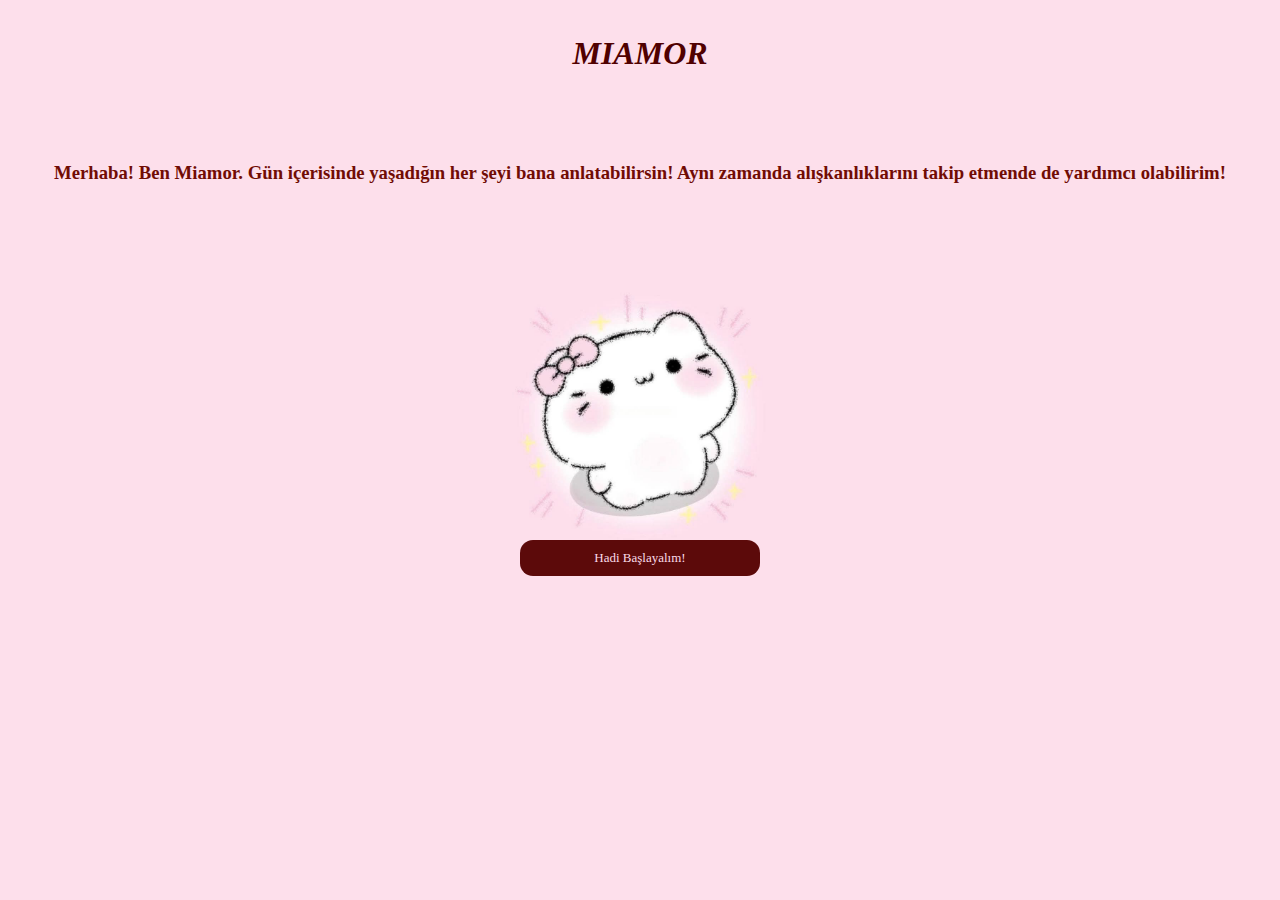
<file: index.html>
<!DOCTYPE html>
<html lang="en">
<head>
    <meta charset="UTF-8">
    <meta name="viewport" content="width=device-width, initial-scale=1.0">
    <title>Ana Sayfa</title>
    <link rel="stylesheet" href="CSS/index.css">
    
</head>
<body>
    <h1>MIAMOR</h1>

    <h3>Merhaba! Ben Miamor. Gün içerisinde yaşadığın her şeyi bana anlatabilirsin! Aynı zamanda alışkanlıklarını takip etmende de yardımcı olabilirim! </h3>

    <img src="1.jpg" alt="miamor1">

    <a href="mainpage.html" class="buton">Hadi Başlayalım!</a>

</body>
</html>
</file>
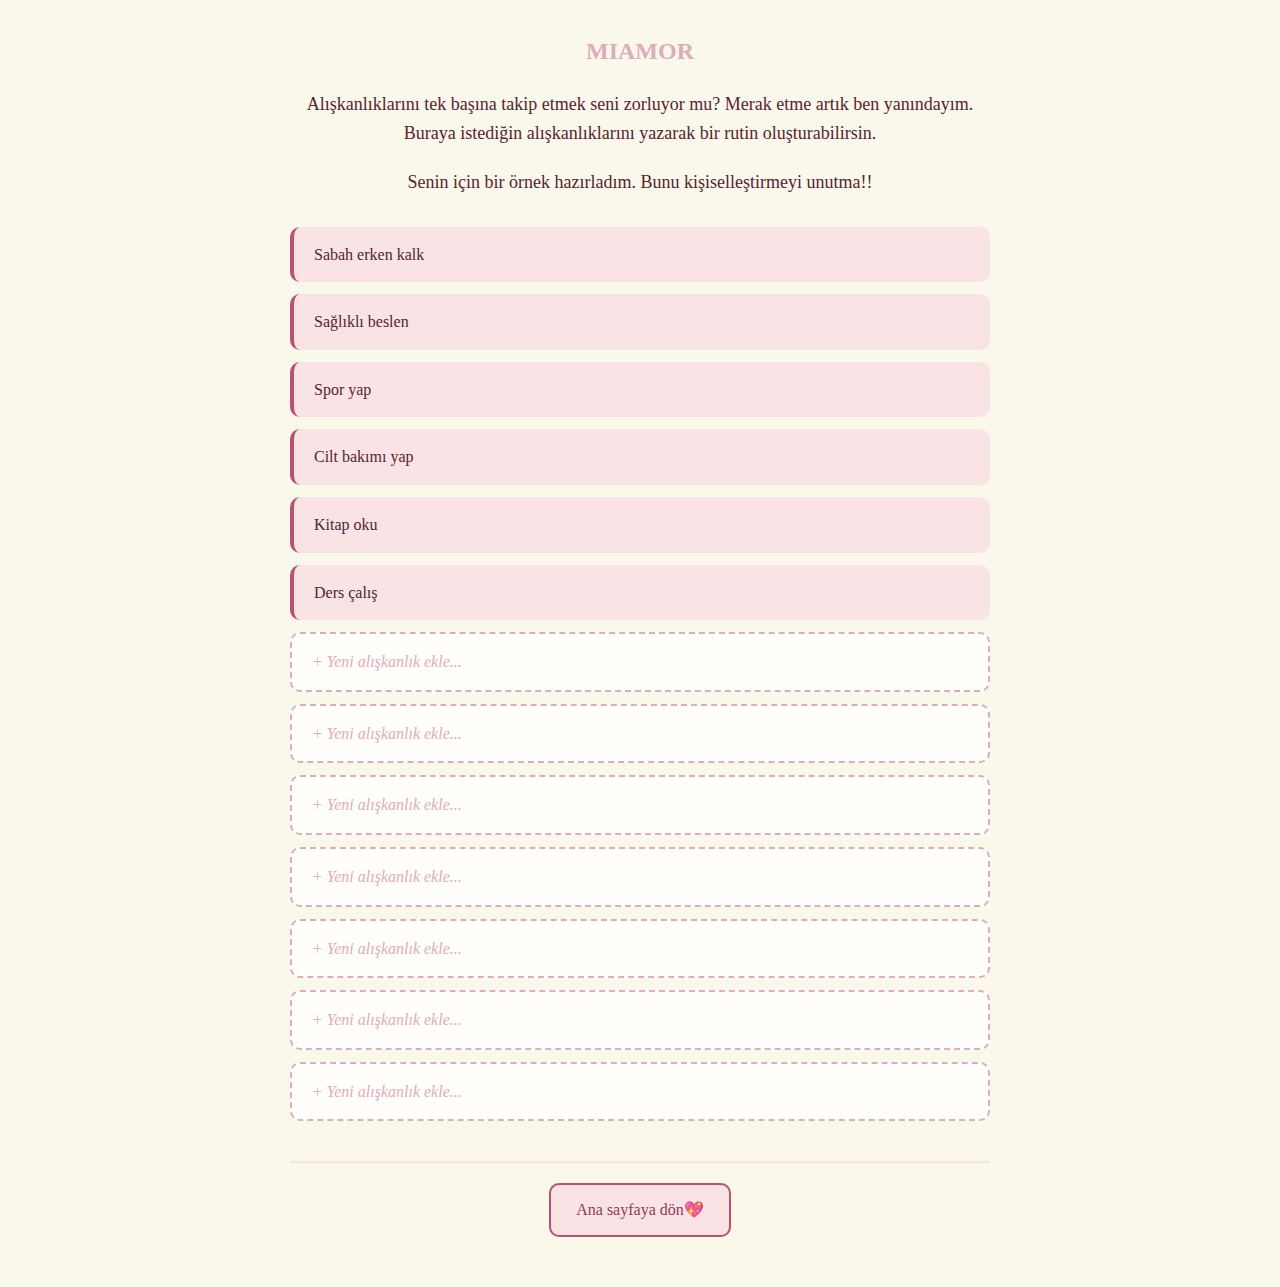
<file: habits.html>
<!DOCTYPE html>
<html lang="tr">
<head>
    <meta charset="UTF-8">
    <meta name="viewport" content="width=device-width, initial-scale=1.0">
    <title>Alışkanlıklarım</title>
    <link rel="stylesheet" href="CSS/habits.css">
</head>
<body>
    <h4>MIAMOR</h4>
    <p>Alışkanlıklarını tek başına takip etmek seni zorluyor mu? Merak etme artık ben yanındayım. Buraya istediğin alışkanlıklarını yazarak bir rutin oluşturabilirsin.</p>

    <p>Senin için bir örnek hazırladım. Bunu kişiselleştirmeyi unutma!!</p>

    <ul>
        <li>Sabah erken kalk</li>
        <li>Sağlıklı beslen</li>
        <li>Spor yap</li>
        <li>Cilt bakımı yap</li>
        <li>Kitap oku</li>
        <li>Ders çalış</li>
        <li></li>
        <li></li>
        <li></li>
        <li></li>
        <li></li>
        <li></li>
        <li></li>
    </ul>

    <div class="bottom-button">
        <a href="mainpage.html" class="mainpg-btn">Ana sayfaya dön💖</a>
    </div>
</body>
</html>
</file>
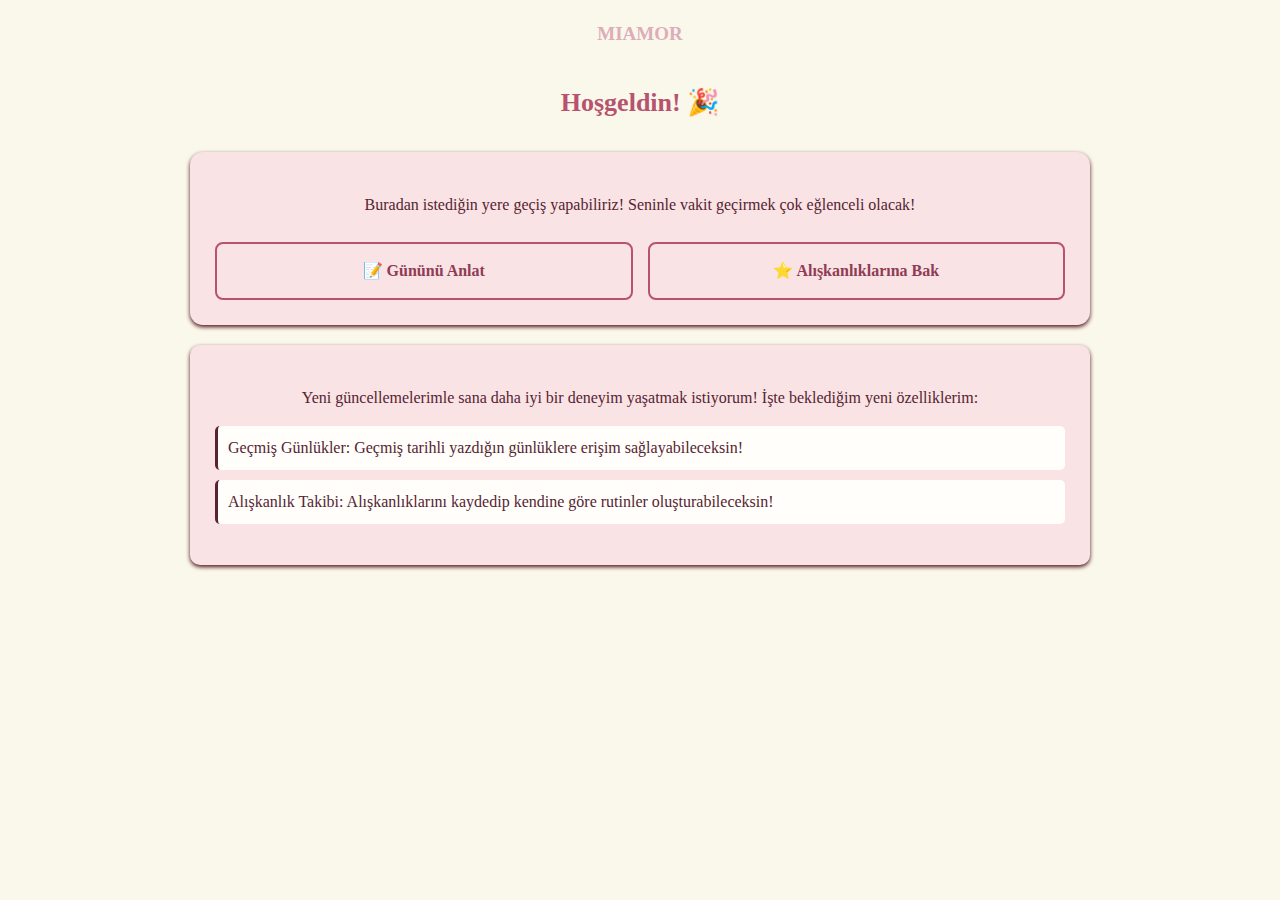
<file: mainpage.html>
<!DOCTYPE html>
<html lang="en">
<head>
    <meta charset="UTF-8">
    <meta name="viewport" content="width=device-width, initial-scale=1.0">
    <title>Ana Sayfa</title>
    <link rel="stylesheet" href="CSS/mainpage.css">
</head>
<body>
    <h2>MIAMOR</h2>
    <h4>Hoşgeldin! 🎉</h4>

    <div class="main">
    <p>Buradan istediğin yere geçiş yapabiliriz! Seninle vakit geçirmek çok eğlenceli olacak!</p>
    
    <div class="button-container">
        <a href="page.html" class="left-btn">📝 Gününü Anlat</a>
        <a href="habits.html" class="right-btn">⭐ Alışkanlıklarına Bak</a>
    </div>
</div>

    <div class="news">
        <p>Yeni güncellemelerimle sana daha iyi bir deneyim yaşatmak istiyorum! İşte beklediğim yeni özelliklerim:</p>
        <ul>
            <li>Geçmiş Günlükler: Geçmiş tarihli yazdığın günlüklere erişim sağlayabileceksin!</li>
            <li>Alışkanlık Takibi: Alışkanlıklarını kaydedip kendine göre rutinler oluşturabileceksin!</li>
        </ul>
    </div>
</body>
</html>
</file>
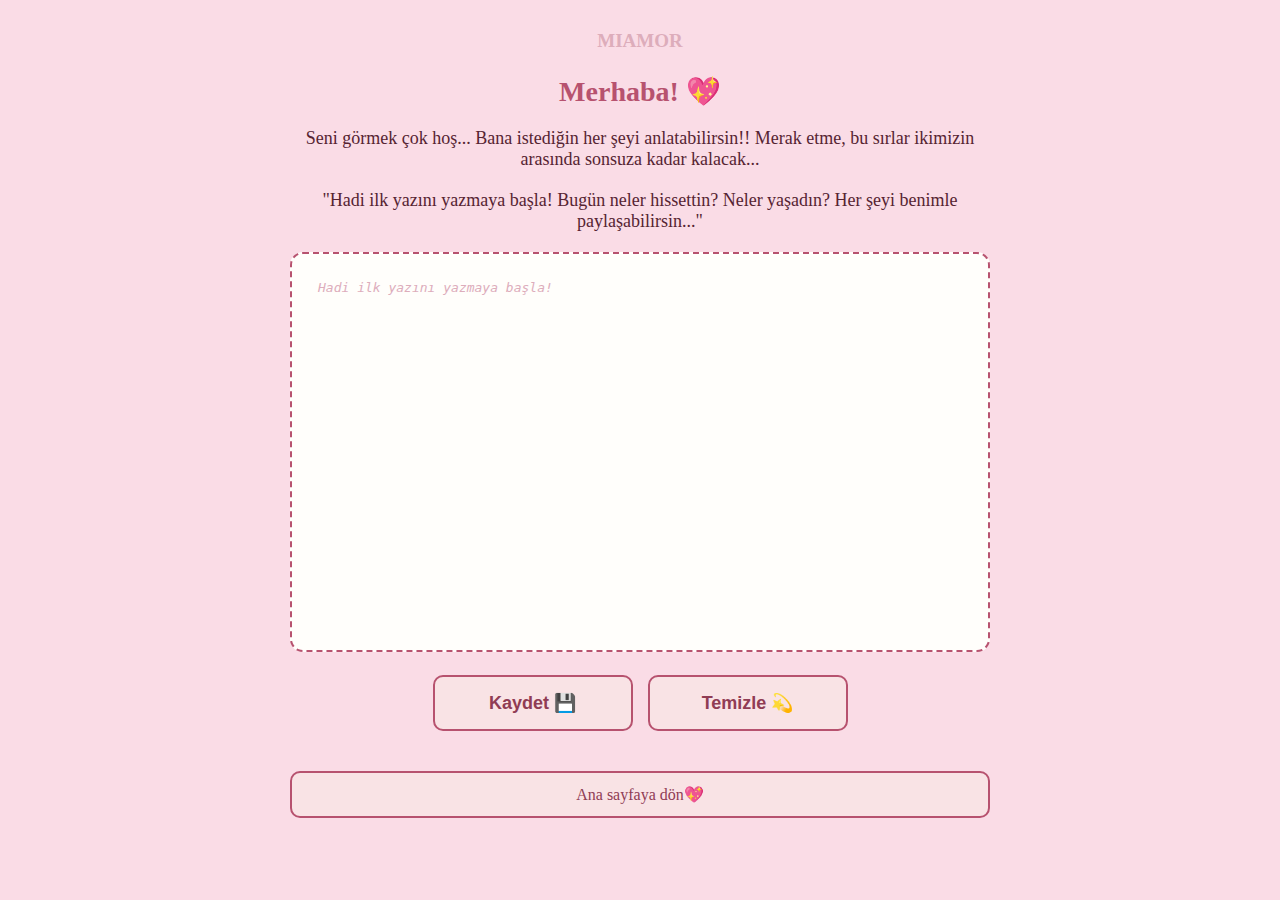
<file: page.html>
<!DOCTYPE html>
<html lang="en">
<head>
    <meta charset="UTF-8">
    <meta name="viewport" content="width=device-width, initial-scale=1.0">
    <title>Günlük Sayfası</title>
    <link rel="stylesheet" href="CSS/page.css">
</head>
<body>
    <h4>MIAMOR</h4>
    <h2>Merhaba! 💖</h2>
    <p>Seni görmek çok hoş... Bana istediğin her şeyi anlatabilirsin!! Merak etme, bu sırlar ikimizin arasında sonsuza kadar kalacak...</p>

    <p>"Hadi ilk yazını yazmaya başla! Bugün neler hissettin? Neler yaşadın? Her şeyi benimle paylaşabilirsin..." </p>

    <textarea placeholder="Hadi ilk yazını yazmaya başla!"></textarea>
    <div class="button-container"> <!--butonlar daha iyi durdu-->
        <button class="save-btn">Kaydet 💾</button>
        <button class="clear-btn">Temizle 💫</button>
    </div>

    <div class="bottom-btn">
    <a href="mainpage.html" class="mainpg-btn">Ana sayfaya dön💖</a>
    </div>
</body>
</html>
</file>
<file: CSS/index.css>
* {
    margin: 0;
    padding: 0;
    font-family: "Princess Sofia", cursive;
}

html {
    background-color: #FDDFEB;
}

h1 {
    color: #500000;
    font-style: italic;
    text-align: center;
    margin: 35px;
}

h3 {
    margin-top: 90px;
    color: #710C04;
    text-align: center;
}

img {
    display: block;
    margin-top: 100px;
    margin-left: auto;
    margin-right: auto;
    width: 20%;
}

.buton {
    display: block;
    padding: 10px 20px;
    margin: 10px;
    border-radius: 13px;

    width: 200px;
    margin: 0 auto;
    text-align: center;

    background-color: #5c0a0a;
    color: #FADAE7;
    text-decoration: none;
    font-size: 13px;

    transition: #FDDFEB 0.3s;
}

.buton:hover {
    background-color: #710C04;
}
</file>
<file: CSS/habits.css>
body {
    font-family: "Princess Sofia", cursive;
    max-width: 700px;
    margin: 30px auto;
    padding: 0 25px;
    background-color: #faf8eb;
    line-height: 1.6;
    color: #562432;
}

h4 {
    text-align: center;
    color: #DDADBB;
    font-size: 24px;
    margin-bottom: 20px;
}

p {
    text-align: center;
    margin-bottom: 20px;
    font-size: 18px;
    color: #562432;
}

ul {
    list-style: none;
    padding: 0;
    margin: 30px 0;
}

li {
    background: #F9E3E5;
    margin: 12px 0;
    padding: 15px 20px;
    border-radius: 10px;
    border-left: 4px solid #B7526F;
    color: #562432;
    font-size: 16px;
    transition: all 0.3s ease;
}

li:hover {
    background: #f5d5d8;
    transform: translateX(5px);
}

/* Boş li'ler için */
li:empty {
    background: #fffefb;
    border: 2px dashed #DDADBB;
    color: #DDADBB;
    font-style: italic;
}

li:empty::before {
    content: "+ Yeni alışkanlık ekle...";
}

/* Ana sayfa butonu */
.bottom-button {
    text-align: center;
    margin-top: 40px;
    padding: 20px 0;
    border-top: 2px solid #F9E3E5;
}

.mainpg-btn {
    display: inline-block;
    padding: 12px 25px;
    background: #F9E3E5;
    color: #903C54;
    text-decoration: none;
    border: 2px solid #B7526F;
    border-radius: 10px;
    font-size: 16px;
    transition: all 0.3s ease;
}

.mainpg-btn:hover {
    background: #B7526F;
    color: white;
    transform: scale(1.05);
}
</file>
<file: CSS/mainpage.css>
body {
    font-family: "Princess Sofia", cursive;
    max-width: 900px;
    margin: 20px auto;
    padding: 0 20px;
    background-color: #faf8eb;
    line-height: 1.5;
}

h2 {
    color: #DDADBB;
    margin-bottom: 10px;
    font-size: 19px;
    text-align: center;
}

h4 {
    text-align: center;
    color: #B7526F;
    margin-bottom: 30px;
    font-size: 26px;
}

.main {
    background: #F9E3E5;
    padding: 25px;
    margin-bottom: 20px;
    border-radius: 13px;
    box-shadow: 0 2px 4px #52141C;
}

.main p {
    text-align: center;
    margin-bottom: 25px;
    color: #562432;
}

.button-container {
    display: flex;
    gap: 15px;
    justify-content: center;
}

.left-btn, .right-btn {
    flex: 1;
    padding: 15px 10px;
    text-decoration: none;
    border-radius: 8px;
    font-weight: bold;
    border: 2px solid #B7526F;
    background: #F9E3E5;
    color: #903C54;
    transition: all 0.2s ease;
    text-align: center;
}

.left-btn:hover, .right-btn:hover {
    background: #D75B6B;
    color: white;
}

.news {
    background: #F9E3E5;
    padding: 25px;
    border-radius: 10px;
    box-shadow: 0 2px 4px #52141C;
}

.news p {
    text-align: center;
    margin-bottom: 15px;
    color: #562432;
}

.news ul {
    list-style: none;
    padding: 0;
}

.news li {
    margin: 10px 0;
    padding: 10px;
    background: #fffefb;
    border-radius: 5px;
    border-left: 3px solid #562432;
    color: #562432;
}
</file>
<file: CSS/page.css>
body {
    font-family: "Princess Sofia", cursive;
    max-width: 700px;
    margin: 30px auto;
    padding: 0 25px;
    background-color: #FADCE6;
    color: #562432;
}

h4 {
    color: #DDADBB;
    margin-bottom: 10px;
    font-size: 19px;
    text-align: center;
}

h2 {
    text-align: center;
    color: #B7526F;
    font-size: 28px;
    margin-bottom: 20px;
}

p {
    text-align: center;
    margin-bottom: 20px;
    font-size: 18px;
}

textarea {
    width: 100%;
    height: 400px;
    padding: 26px;
    border: 2px dashed #B7526F;
    border-radius: 13px;
    background-color: #fffefb;
    font-size: 13px;
    font-style: italic;
    resize: none;
    box-sizing: border-box;
    margin-bottom: 19px;
}

textarea:focus {
    outline: none;
    border-color: #562432;
    box-shadow: 0 0 8px #562432;
}

textarea::placeholder {
    color: #DDADBB;
    font-style: italic;
}

.button-container {
    display: flex;
    gap: 15px;
    justify-content: center;
    margin-bottom: 40px;
}

.save-btn, .clear-btn {
    padding: 15px 30px;
    border: 2px solid #B7526F;
    border-radius: 10px;
    background: #F9E3E5;
    color: #903C54;
    font-size: 18px;
    font-weight: bold;
    cursor: pointer;
    transition: all 0.3s ease;
    flex: 1;
    max-width: 200px;
}

.save-btn:hover {
    background: #B7526F;
    color: white;
    transform: scale(1.05);
}

.clear-btn:hover {
    background: #B7526F;
    color: white;
    transform: scale(1.05);
}

.bottom-button {
    margin-top: 30px;
    padding: 20px 0;
}

.mainpg-btn {
    text-align: center;
    display: block;
    padding: 12px 25px;
    background: #F9E3E5;
    color: #903C54;
    text-decoration: none;
    border: 2px solid #B7526F;
    border-radius: 10px;
    font-size: 16px;
    transition: all 0.3s ease;
}

.mainpg-btn:hover {
    background: #B7526F;
    color: white;
    transform: scale(1.05);
}
</file>
